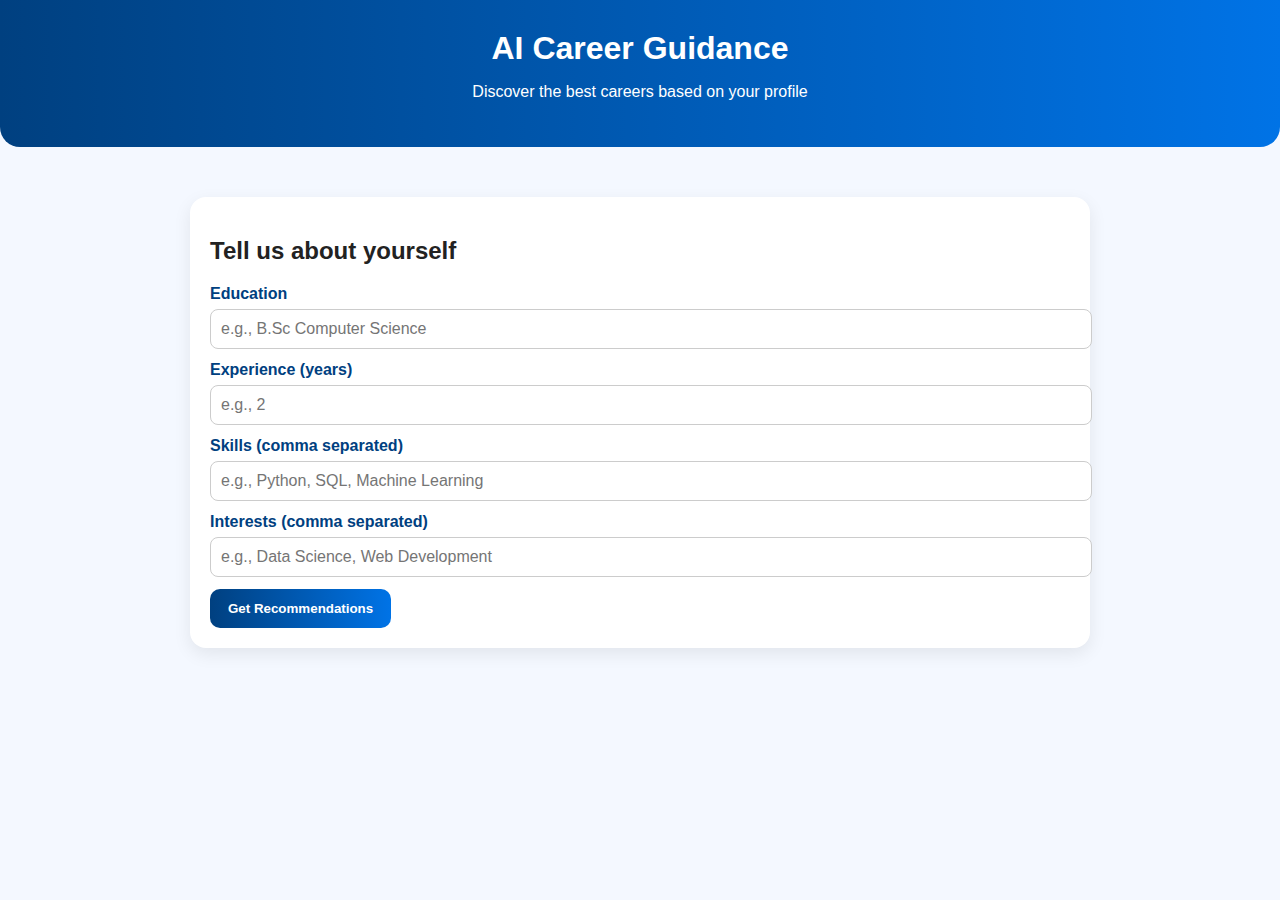
<file: templates/guidance.html>
<!DOCTYPE html>
<html lang="en">
<head>
  <meta charset="UTF-8">
  <title>AI Career Guidance</title>
  <style>
    :root {
      --primary: #004080;
      --secondary: #0073e6;
      --bg: #f4f8ff;
      --muted: #6b7280;
    }
    body {
      font-family: 'Poppins', sans-serif;
      margin: 0;
      padding: 0;
      background: var(--bg);
      color: #222;
    }
    header {
      text-align: center;
      padding: 30px;
      background: linear-gradient(90deg, var(--primary), var(--secondary));
      color: white;
      border-radius: 0 0 20px 20px;
    }
    header h1 {
      margin: 0;
      font-size: 2rem;
    }
    .container {
      max-width: 900px;
      margin: 30px auto;
      padding: 20px;
    }
    .input-card {
      background: #fff;
      padding: 20px;
      border-radius: 16px;
      box-shadow: 0 6px 18px rgba(0,0,0,0.08);
      margin-bottom: 20px;
    }
    label {
      display: block;
      margin-bottom: 6px;
      font-weight: 600;
      color: var(--primary);
    }
    input, textarea {
      width: 100%;
      padding: 10px;
      margin-bottom: 12px;
      border-radius: 8px;
      border: 1px solid #ccc;
      font-size: 1rem;
    }
    button {
      background: linear-gradient(90deg, var(--primary), var(--secondary));
      color: white;
      border: none;
      padding: 12px 18px;
      border-radius: 10px;
      cursor: pointer;
      font-weight: bold;
      transition: 0.3s ease;
    }
    button:hover {
      opacity: 0.9;
    }
    .results {
      margin-top: 20px;
    }
    .job-card {
      background: #fff;
      padding: 20px;
      border-radius: 16px;
      margin-bottom: 16px;
      box-shadow: 0 4px 14px rgba(0,0,0,0.05);
    }
    .job-card h3 {
      margin: 0 0 8px;
      color: var(--secondary);
    }
    .score {
      font-weight: bold;
      color: var(--primary);
    }
  </style>
</head>
<body>
  <header>
    <h1>AI Career Guidance</h1>
    <p>Discover the best careers based on your profile</p>
  </header>

  <div class="container">
    <div class="input-card">
      <h2>Tell us about yourself</h2>
      <label>Education</label>
      <input type="text" id="education" placeholder="e.g., B.Sc Computer Science">
      
      <label>Experience (years)</label>
      <input type="number" id="experience" placeholder="e.g., 2">
      
      <label>Skills (comma separated)</label>
      <input type="text" id="skills" placeholder="e.g., Python, SQL, Machine Learning">
      
      <label>Interests (comma separated)</label>
      <input type="text" id="interests" placeholder="e.g., Data Science, Web Development">
      
      <button onclick="getRecommendations()">Get Recommendations</button>
    </div>

    <div id="recommendations" class="results"></div>
  </div>

  <script>
    const careersDB = [
      {
        title: "Software Engineer",
        industry: "Software",
        level: "Entry to Mid",
        description: "Build and maintain software systems and applications.",
        skills: ["python","java","c++","sql","git","web dev"]
      },
      {
        title: "Data Scientist",
        industry: "Analytics",
        level: "Entry to Senior",
        description: "Analyze data, build predictive models, and derive insights.",
        skills: ["python","sql","machine learning","statistics","data visualization"]
      },
      {
        title: "Digital Marketer",
        industry: "Marketing",
        level: "Entry to Mid",
        description: "Plan and execute digital marketing campaigns.",
        skills: ["seo","content writing","social media","analytics"]
      },
      {
        title: "Cybersecurity Specialist",
        industry: "Security",
        level: "Mid to Senior",
        description: "Protect systems and networks from cyber threats.",
        skills: ["networking","linux","firewalls","security","ethical hacking"]
      },
      {
        title: "Teacher",
        industry: "Education",
        level: "Entry to Senior",
        description: "Educate and inspire students in various subjects.",
        skills: ["communication","teaching","presentation","subject knowledge"]
      }
    ];

    function getRecommendations() {
      const education = document.getElementById("education").value.toLowerCase();
      const exp = parseInt(document.getElementById("experience").value || "0");
      const skills = document.getElementById("skills").value.toLowerCase().split(",");
      const interests = document.getElementById("interests").value.toLowerCase().split(",");

      let resultsHTML = "<h2>Recommended Careers:</h2>";

      careersDB.forEach(job => {
        // Match score calculation
        let score = 0;
        skills.forEach(skill => {
          if (job.skills.includes(skill.trim())) score += 0.15;
        });
        interests.forEach(int => {
          if (job.title.toLowerCase().includes(int.trim())) score += 0.25;
        });
        if (education.includes("computer") && job.industry === "Software") score += 0.2;
        if (education.includes("data") && job.industry === "Analytics") score += 0.2;
        if (exp >= 2) score += 0.1;

        score = Math.min(score, 1); // cap at 1

        if (score > 0.2) {
          resultsHTML += `
            <div class="job-card">
              <h3>${job.title}</h3>
              <p><b>Industry:</b> ${job.industry}</p>
              <p><b>Level:</b> ${job.level}</p>
              <p><b>Description:</b> ${job.description}</p>
              <p><b>Required Skills:</b> ${job.skills.join(", ")}</p>
              <p class="score">Match Score: ${(score * 100).toFixed(0)}%</p>
            </div>
          `;
        }
      });

      if (resultsHTML === "<h2>Recommended Careers:</h2>") {
        resultsHTML += "<p style='color:red;'>No strong matches found. Try adding more skills or interests.</p>";
      }

      document.getElementById("recommendations").innerHTML = resultsHTML;
    }
  </script>
</body>
</html>
</file>
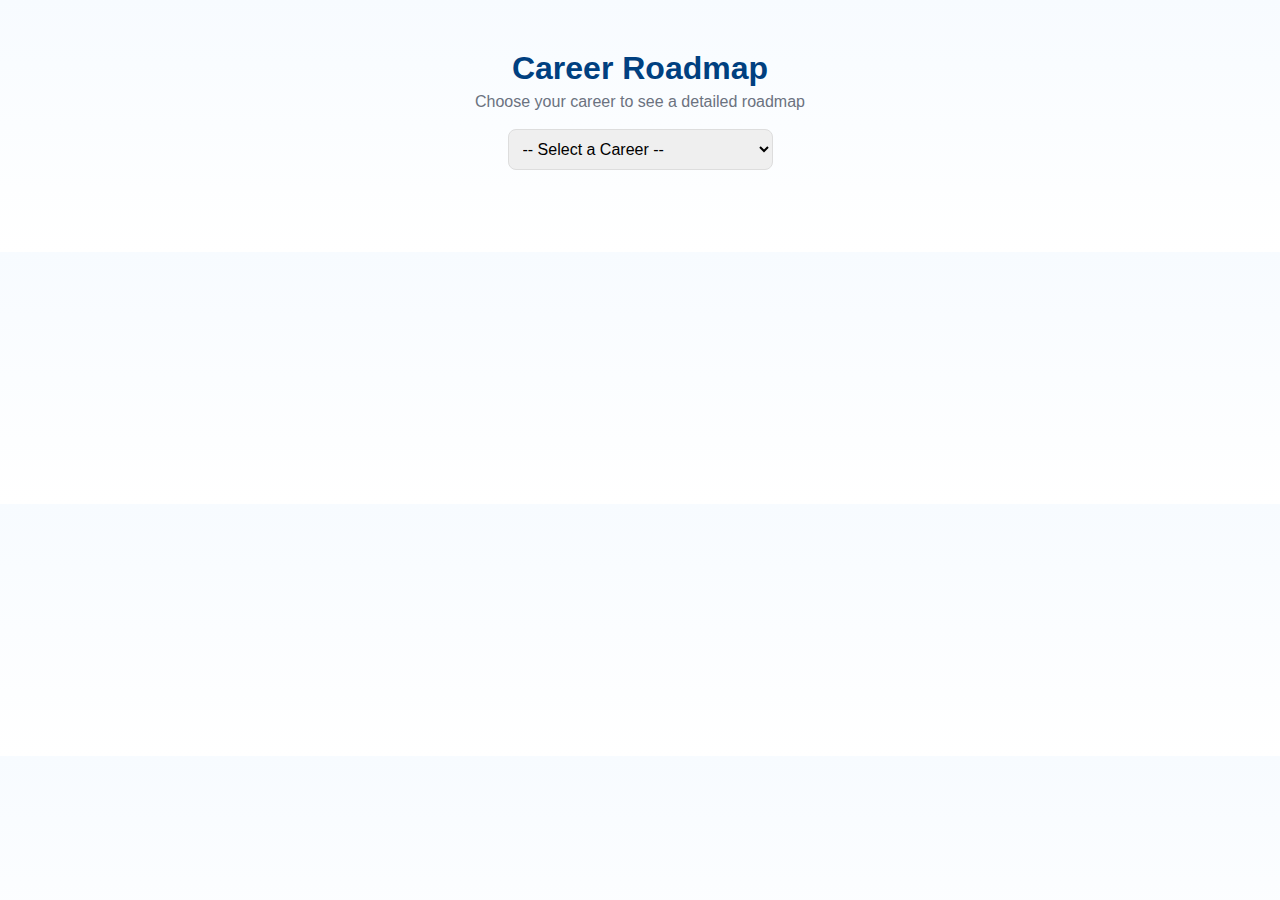
<file: templates/roadmap.html>
<!DOCTYPE html>
<html lang="en">
<head>
  <meta charset="UTF-8">
  <title>Career Roadmaps</title>
  <style>
    :root {
      --accent1: #004080;
      --accent2: #0073e6;
      --muted: #6b7280;
      --bg: #f7fbff;
    }
    body {
      font-family: 'Poppins', sans-serif;
      margin: 0;
      padding: 0;
      background: linear-gradient(180deg, var(--bg), #fff);
    }
    .container {
      max-width: 1100px;
      margin: 30px auto;
      padding: 20px;
    }
    header {
      text-align: center;
      margin-bottom: 20px;
    }
    header h1 {
      margin: 0;
      font-size: 2rem;
      color: var(--accent1);
    }
    header p {
      margin: 6px 0;
      color: var(--muted);
    }
    select {
      padding: 10px;
      font-size: 1rem;
      border-radius: 8px;
      border: 1px solid #ddd;
      margin: 12px 0;
    }
    .card {
      background: #fff;
      padding: 24px;
      border-radius: 16px;
      box-shadow: 0 6px 20px rgba(0,0,0,0.06);
      margin-bottom: 20px;
    }
    .quote {
      font-style: italic;
      color: var(--accent2);
      margin: 12px 0;
    }
    .roadmap-section {
      display: grid;
      grid-template-columns: 1fr;
      gap: 14px;
      margin-top: 20px;
    }
    @media (min-width: 800px) {
      .roadmap-section {
        grid-template-columns: repeat(2, 1fr);
      }
    }
    .step {
      border-left: 4px solid var(--accent2);
      padding: 12px 16px;
      border-radius: 10px;
      background: linear-gradient(180deg, #ffffff,#fbfdff);
    }
    .step h3 {
      margin: 0 0 6px 0;
      color: var(--accent1);
    }
    .step p {
      margin: 0;
      color: #374151;
      font-size: 0.95rem;
    }
    .resources ul {
      margin: 0;
      padding-left: 20px;
    }
    .btn {
      padding: 10px 16px;
      border-radius: 999px;
      background: linear-gradient(90deg, var(--accent1), var(--accent2));
      color: #fff;
      text-decoration: none;
      font-weight: 600;
      display: inline-block;
      margin: 10px 5px 0 0;
      cursor: pointer;
    }
    .small {
      font-size: 0.9rem;
      color: var(--muted);
    }
  </style>
</head>
<body>
  <div class="container">
    <header>
      <h1 id="career-title">Career Roadmap</h1>
      <p id="career-desc">Choose your career to see a detailed roadmap</p>
      <select id="career-select">
        <option value="">-- Select a Career --</option>
        <option value="software">Software Engineer</option>
        <option value="data">Data Scientist</option>
        <option value="marketing">Digital Marketer</option>
        <option value="civil">Civil Engineer</option>
        <option value="mechanical">Mechanical Engineer</option>
        <option value="electrical">Electrical Engineer</option>
        <option value="graphic">Graphic Designer</option>
        <option value="ux">UX/UI Designer</option>
        <option value="teacher">Teacher</option>
        <option value="writer">Content Writer</option>
        <option value="doctor">Doctor (General Practitioner)</option>
        <option value="lawyer">Lawyer</option>
        <option value="accountant">Chartered Accountant</option>
        <option value="entrepreneur">Entrepreneur / Startup Founder</option>
        <option value="cyber">Cybersecurity Specialist</option>
      </select>
    </header>

    <div id="roadmap" class="card" style="display:none;">
      <h2 style="margin-top:0;color:var(--accent1)">Roadmap — Detailed Plan</h2>
      <p class="quote" id="career-quote"></p>
      <p class="small" id="career-overview"></p>

      <div class="roadmap-section" id="steps"></div>

      <div class="resources">
        <h4 style="color:var(--accent1)">Recommended Resources</h4>
        <ul id="resources-list"></ul>
      </div>

      <div style="margin-top:16px;">
        <strong>Motivational prompt:</strong>
        <div class="small">Write down one small goal for today related to your path. Consistency wins!</div>
      </div>

      <button class="btn" onclick="downloadPDF()">Download PDF</button>
    </div>
  </div>

  <script>
    const careers = {
      software: {
        title: "Software Engineer",
        desc: "Design, build, test and maintain software systems.",
        quote: "Ship often. Learn faster. Build useful things.",
        overview: "From fundamentals to industry-ready engineer in about 12+ months.",
        steps: [
          {heading: "Months 0–3 — Foundations", content: "Learn Python/JavaScript, Git, small projects."},
          {heading: "Months 3–6 — Data Structures", content: "Master arrays, trees, graphs, sorting."},
          {heading: "Months 6–9 — Web & DB", content: "HTTP, REST, Flask/Express, SQL/NoSQL."},
          {heading: "Months 9–12 — System Design", content: "Scalable systems, caching, load balancing."},
          {heading: "Months 12+ — Specialization", content: "Backend/frontend/mobile; build portfolio."}
        ],
        resources: ["CS fundamentals", "GitHub guides", "System design primers"]
      },
      data: {
        title: "Data Scientist",
        desc: "Extract insights, build models from data.",
        quote: "Let the data speak — but tell a story they understand.",
        overview: "Math, stats, ML, visualization to production ML.",
        steps: [
          {heading: "Months 0–3 — Math & Python", content: "Linear algebra, probability, pandas, numpy."},
          {heading: "Months 3–6 — Visualization", content: "EDA, cleaning, feature engineering."},
          {heading: "Months 6–9 — ML Models", content: "Regression, trees, clustering, basics of NN."},
          {heading: "Months 9–12 — MLOps", content: "Deploy models, CI/CD, monitoring."},
          {heading: "Months 12+ — Advanced Topics", content: "Deep learning, NLP, time series."}
        ],
        resources: ["Hands-on ML", "Kaggle", "MLOps tutorials"]
      },
      marketing: {
        title: "Digital Marketer",
        desc: "Plan campaigns using SEO, content, social, paid media.",
        quote: "Test, measure, iterate — marketing is an experiment.",
        overview: "Creative + analytical skills for growth.",
        steps: [
          {heading: "Months 0–2 — Basics", content: "Buyer personas, funnels, Google Analytics."},
          {heading: "Months 2–5 — SEO & Content", content: "Keywords, on-page SEO, blogs."},
          {heading: "Months 5–9 — Paid Ads", content: "Run campaigns, A/B testing, ROAS."},
          {heading: "Months 9+ — Growth Strategy", content: "Retention, personalization, scaling."}
        ],
        resources: ["Google Skillshop", "HubSpot", "Case studies"]
      },
      civil: {
        title: "Civil Engineer",
        desc: "Design and supervise infrastructure projects.",
        quote: "Strong foundations build lasting futures.",
        overview: "From fundamentals to professional engineering practice.",
        steps: [
          {heading: "Year 1–2 — Basics", content: "Mechanics, structures, surveying."},
          {heading: "Year 2–3 — Software", content: "AutoCAD, STAAD Pro, Revit."},
          {heading: "Year 3–4 — Projects", content: "Internships, site visits, small designs."},
          {heading: "Year 4+ — Professional", content: "Portfolio, certifications, PE exam."}
        ],
        resources: ["NPTEL Civil courses", "AutoCAD tutorials"]
      },
      mechanical: {
        title: "Mechanical Engineer",
        desc: "Design machines, engines, and manufacturing systems.",
        quote: "Motion and innovation drive the world.",
        overview: "From thermodynamics to robotics.",
        steps: [
          {heading: "Year 1–2 — Basics", content: "Mechanics, thermodynamics, CAD."},
          {heading: "Year 2–3 — Applications", content: "Manufacturing, materials science."},
          {heading: "Year 3–4 — Projects", content: "Robotics, automotive, internships."},
          {heading: "Year 4+ — Careers", content: "Prepare GATE/FE exams, certifications."}
        ],
        resources: ["MIT OCW", "SolidWorks tutorials"]
      },
      electrical: {
        title: "Electrical Engineer",
        desc: "Work on circuits, power, electronics, control systems.",
        quote: "Powering the future one circuit at a time.",
        overview: "Electronics to large-scale power systems.",
        steps: [
          {heading: "Year 1–2 — Fundamentals", content: "Circuits, electromagnetism, math."},
          {heading: "Year 2–3 — Applied", content: "Electronics, signals, microcontrollers."},
          {heading: "Year 3–4 — Power", content: "Power systems, machines, internships."},
          {heading: "Year 4+ — Careers", content: "Grid, renewable energy, embedded systems."}
        ],
        resources: ["All About Circuits", "Arduino, Raspberry Pi projects"]
      },
      graphic: {
        title: "Graphic Designer",
        desc: "Create visuals using Photoshop, Illustrator, Figma.",
        quote: "Design is intelligence made visible.",
        overview: "From basics to portfolio.",
        steps: [
          {heading: "Months 0–2 — Basics", content: "Photoshop, Illustrator, Figma basics."},
          {heading: "Months 2–4 — Practice", content: "Logos, posters, digital art."},
          {heading: "Months 4–6 — Freelance", content: "Work on real-world projects."},
          {heading: "Months 6+ — Portfolio", content: "Create professional showcase."}
        ],
        resources: ["Canva tutorials", "Adobe Creative Cloud courses"]
      },
      ux: {
        title: "UX/UI Designer",
        desc: "Design user-friendly interfaces for apps/websites.",
        quote: "Good design is invisible — users just feel it.",
        overview: "Principles to advanced prototyping.",
        steps: [
          {heading: "Months 0–3 — Principles", content: "UX laws, color, typography."},
          {heading: "Months 3–6 — Tools", content: "Wireframing, prototyping in Figma/Sketch."},
          {heading: "Months 6–9 — Projects", content: "App/web projects, case studies."},
          {heading: "Months 9+ — Portfolio", content: "Show full design process."}
        ],
        resources: ["Interaction Design Foundation", "Figma community"]
      },
      teacher: {
        title: "Teacher",
        desc: "Educate and inspire students.",
        quote: "Teaching is the profession that teaches all professions.",
        overview: "From degree to classroom expertise.",
        steps: [
          {heading: "Step 1", content: "Complete degree in subject/education."},
          {heading: "Step 2", content: "Learn pedagogy and classroom management."},
          {heading: "Step 3", content: "Internships, volunteering, lesson planning."},
          {heading: "Step 4", content: "Apply for teaching positions."}
        ],
        resources: ["Khan Academy", "Coursera pedagogy courses"]
      },
      writer: {
        title: "Content Writer",
        desc: "Create articles, blogs, copy for media.",
        quote: "Words can change minds — choose them wisely.",
        overview: "Practice, SEO, portfolio.",
        steps: [
          {heading: "Step 1", content: "Learn grammar, SEO basics."},
          {heading: "Step 2", content: "Write blogs, articles daily."},
          {heading: "Step 3", content: "Freelance, internships."},
          {heading: "Step 4", content: "Build a portfolio, apply for jobs."}
        ],
        resources: ["Grammarly blog", "Copywriting guides"]
      },
      doctor: {
        title: "Doctor (General Practitioner)",
        desc: "Provide medical diagnosis and treatment.",
        quote: "To cure sometimes, to relieve often, to comfort always.",
        overview: "Medical education to patient care.",
        steps: [
          {heading: "Step 1", content: "Complete MBBS degree."},
          {heading: "Step 2", content: "Internship, patient exposure."},
          {heading: "Step 3", content: "Residency or specialization."},
          {heading: "Step 4", content: "Practice in hospitals/clinics."}
        ],
        resources: ["MedlinePlus", "BMJ Best Practice"]
      },
      lawyer: {
        title: "Lawyer",
        desc: "Represent clients in legal matters.",
        quote: "Justice delayed is justice denied.",
        overview: "From law degree to courtroom practice.",
        steps: [
          {heading: "Step 1", content: "Law degree (LLB/JD)."},
          {heading: "Step 2", content: "Bar exam, licensing."},
          {heading: "Step 3", content: "Internship/associate in law firm."},
          {heading: "Step 4", content: "Specialize in criminal/civil/corporate."}
        ],
        resources: ["Legal casebooks", "Bar prep courses"]
      },
      accountant: {
        title: "Chartered Accountant",
        desc: "Handle auditing, taxation, finance for businesses.",
        quote: "Numbers tell the story of business.",
        overview: "From accounting basics to global certification.",
        steps: [
          {heading: "Step 1", content: "Commerce degree, basics of accounts."},
          {heading: "Step 2", content: "Enroll in CA program."},
          {heading: "Step 3", content: "Articleship, practical training."},
          {heading: "Step 4", content: "Final exams, certification."}
        ],
        resources: ["ICAI modules", "Accounting tutorials"]
      },
      entrepreneur: {
        title: "Entrepreneur",
        desc: "Start and scale a business.",
        quote: "Fail fast, learn faster, grow strongest.",
        overview: "Idea → MVP → Scale.",
        steps: [
          {heading: "Step 1", content: "Identify problem/idea."},
          {heading: "Step 2", content: "Build MVP, validate with users."},
          {heading: "Step 3", content: "Raise funds, grow team."},
          {heading: "Step 4", content: "Scale business globally."}
        ],
        resources: ["Y Combinator startup school", "Lean Startup book"]
      },
      cyber: {
        title: "Cybersecurity Specialist",
        desc: "Protect systems from hackers, threats.",
        quote: "The best defense is layered security.",
        overview: "Networking + security certifications.",
        steps: [
          {heading: "Step 1", content: "Learn networking basics (CCNA-level)."},
          {heading: "Step 2", content: "Security fundamentals, OS hardening."},
          {heading: "Step 3", content: "Ethical hacking, penetration testing."},
          {heading: "Step 4", content: "Certifications: CEH, CISSP, Security+."}
        ],
        resources: ["OWASP Top 10", "Cybrary security courses"]
      }
    };

    document.getElementById('career-select').addEventListener('change', function() {
      const val = this.value;
      const roadmapDiv = document.getElementById('roadmap');
      if (!val) { roadmapDiv.style.display = "none"; return; }
      const career = careers[val];
      document.getElementById('career-title').innerText = career.title;
      document.getElementById('career-desc').innerText = career.desc;
      document.getElementById('career-quote').innerText = `"${career.quote}"`;
      document.getElementById('career-overview').innerText = career.overview;
      const stepsDiv = document.getElementById('steps');
      stepsDiv.innerHTML = "";
      career.steps.forEach(step => {
        const div = document.createElement('div');
        div.className = "step";
        div.innerHTML = `<h3>${step.heading}</h3><p>${step.content}</p>`;
        stepsDiv.appendChild(div);
      });
      const resUl = document.getElementById('resources-list');
      resUl.innerHTML = "";
      career.resources.forEach(r => {
        const li = document.createElement('li');
        li.innerText = r;
        resUl.appendChild(li);
      });
      roadmapDiv.style.display = "block";
    });

    function downloadPDF() {
      window.print();
    }
  </script>
</body>
</html>
</file>
